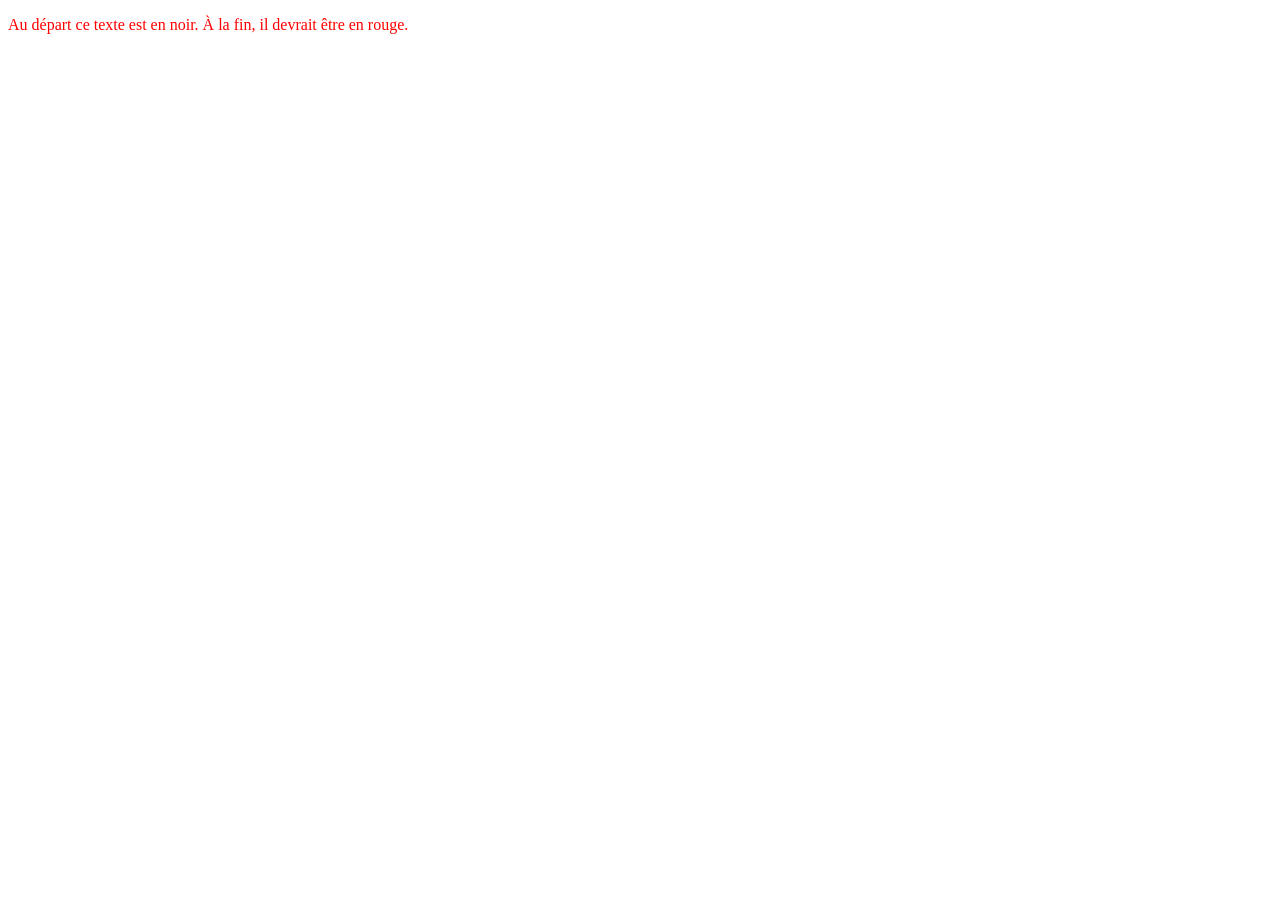
<file: exercice-1/index.html>
<!DOCTYPE html>
<html lang="fr">
    <head>
        <meta charset="utf-8" >
        <title>
            Exercice 1 : changer la couleur du texte
        </title>
    </head>
    <body>
        <p id="text">
            Au départ ce texte est en noir. À la fin, il devrait être en rouge.
        </p>
    </body>
    <script type="application/javascript" src="index.js"></script>
</html>
</file>
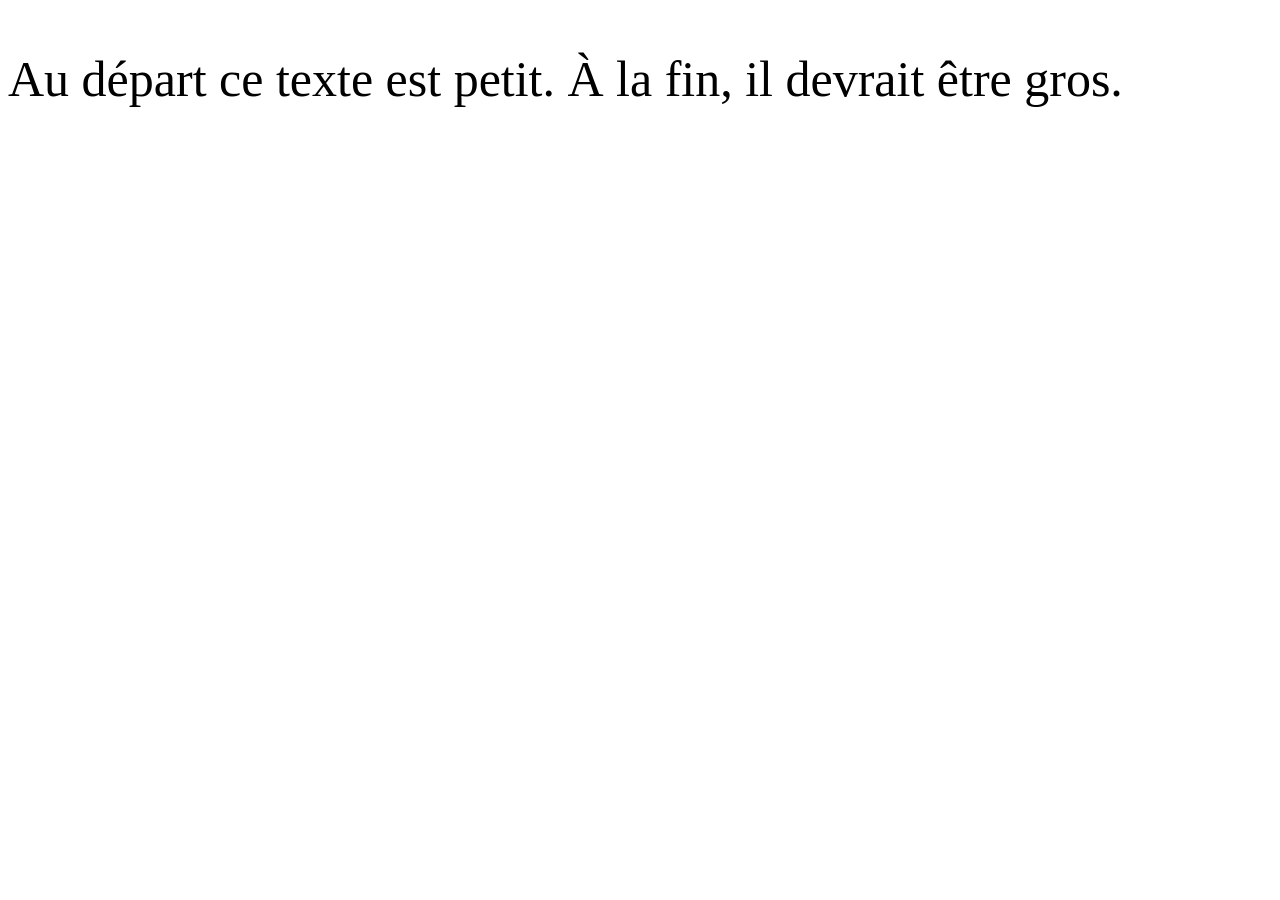
<file: exercice-2/index.html>
<!DOCTYPE html>
<html lang="fr">
    <head>
        <meta charset="utf-8" >
        <title>
            Exercice 2 : changer la taille du texte
        </title>
    </head>
    <body>
        <p id="text">
            Au départ ce texte est petit. À la fin, il devrait être gros.
        </p>
    </body>
    <script type="application/javascript" src="index.js"></script>
</html>
</file>
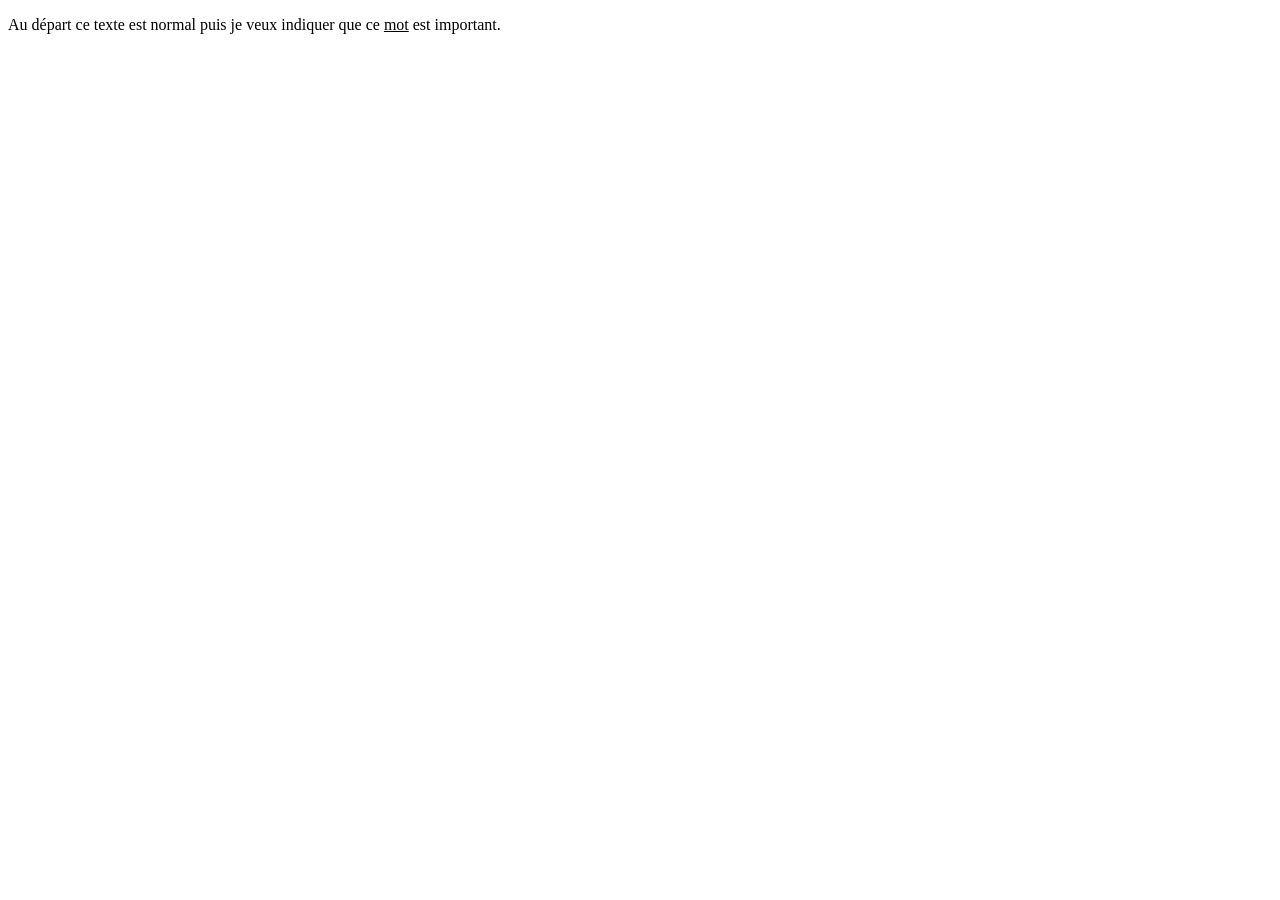
<file: exercice-3/index.html>
<!DOCTYPE html>
<html lang="fr">
    <head>
        <meta charset="utf-8" >
        <title>
            Exercice 3 : souligner un texte
        </title>
    </head>
    <body>
        <p id="text">
            Au départ ce texte est normal puis je veux indiquer que ce <span>mot</span> est important.
        </p>
    </body>
    <script type="application/javascript" src="index.js"></script>
</html>
</file>
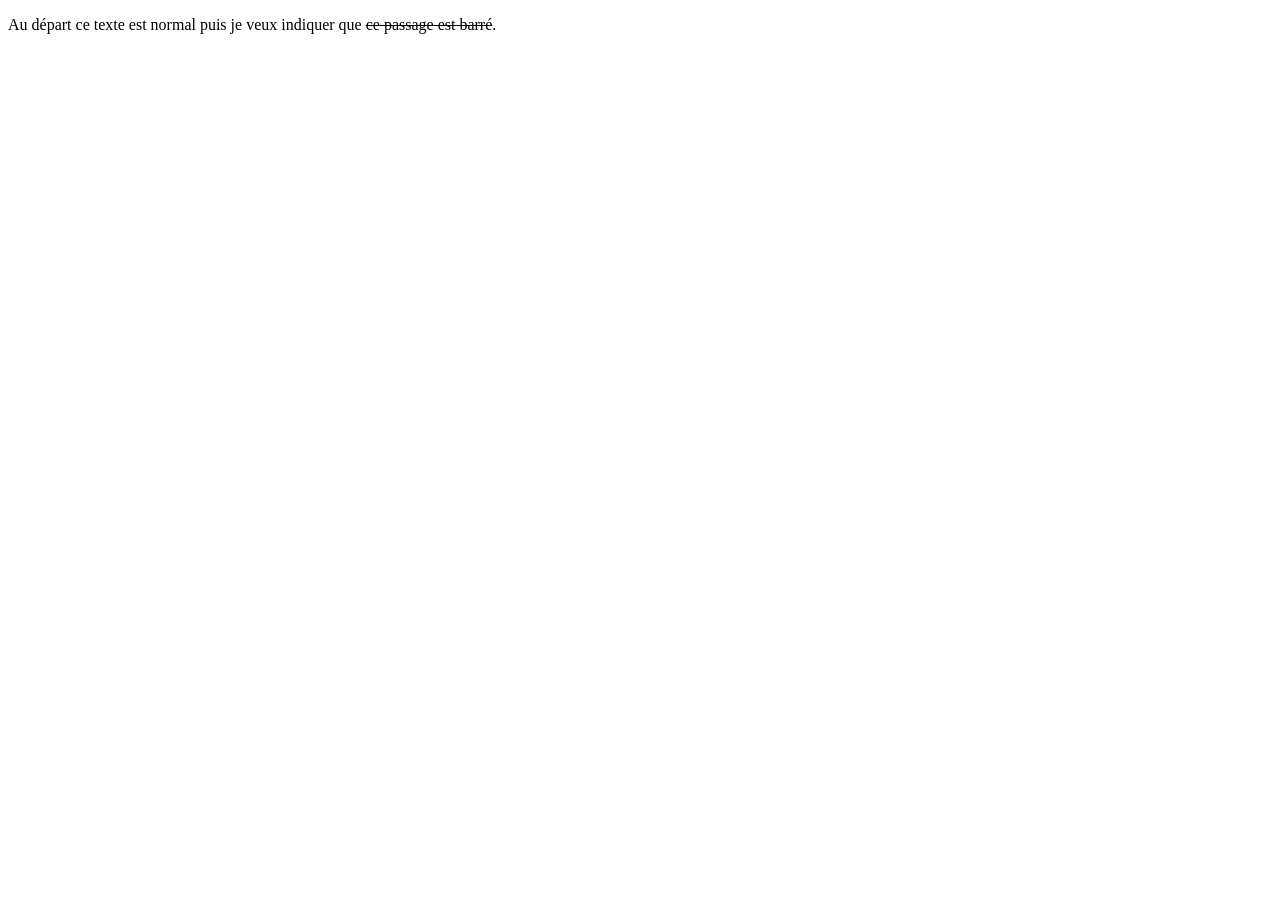
<file: exercice-4/index.html>
<!DOCTYPE html>
<html lang="fr">
    <head>
        <meta charset="utf-8" >
        <title>
            Exercice 4 : barrer un texte
        </title>
    </head>
    <body>
        <p id="text">
            Au départ ce texte est normal puis je veux indiquer que <span>ce passage est barré</span>.
        </p>
    </body>
    <script type="application/javascript" src="index.js"></script>
</html>
</file>
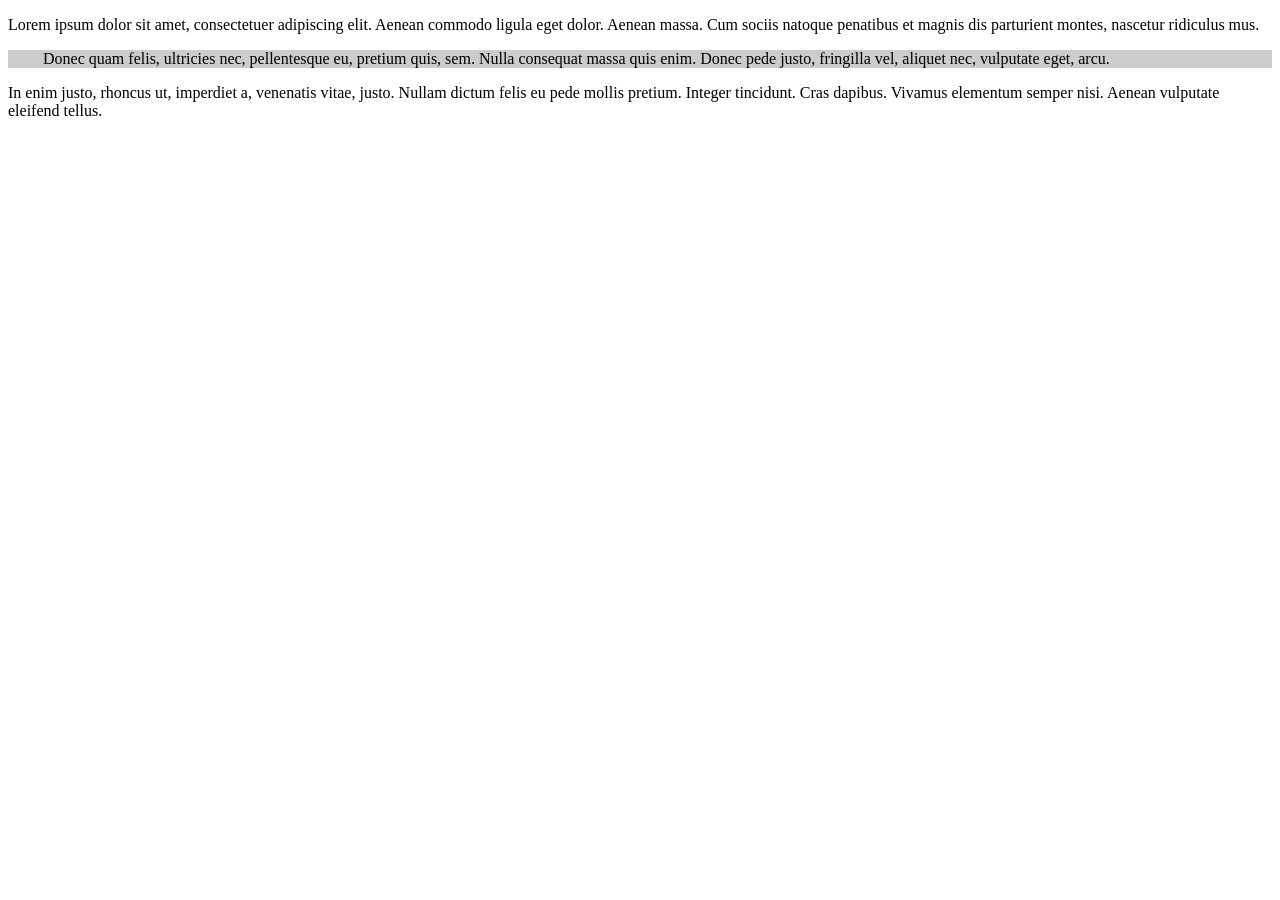
<file: exercice-5/index.html>
<!DOCTYPE html>
<html lang="fr">
    <head>
        <meta charset="utf-8" >
        <title>
            Exercice 5 : ajouter une classe
        </title>
    </head>
    <body>
        <style>
            .info {
                background-color: #ccc;
                padding-left: 35px
            }
        </style>
        <p>
            Lorem ipsum dolor sit amet, consectetuer adipiscing elit. Aenean commodo ligula eget dolor. Aenean massa. Cum sociis natoque penatibus et magnis dis parturient montes, nascetur ridiculus mus.
        </p>

        <p>
            Donec quam felis, ultricies nec, pellentesque eu, pretium quis, sem. Nulla consequat massa quis enim. Donec pede justo, fringilla vel, aliquet nec, vulputate eget, arcu.
        </p>

        <p>
            In enim justo, rhoncus ut, imperdiet a, venenatis vitae, justo. Nullam dictum felis eu pede mollis pretium. Integer tincidunt. Cras dapibus. Vivamus elementum semper nisi. Aenean vulputate eleifend tellus.
        </p>

    </body>
    <script type="application/javascript" src="index.js"></script>
</html>
</file>
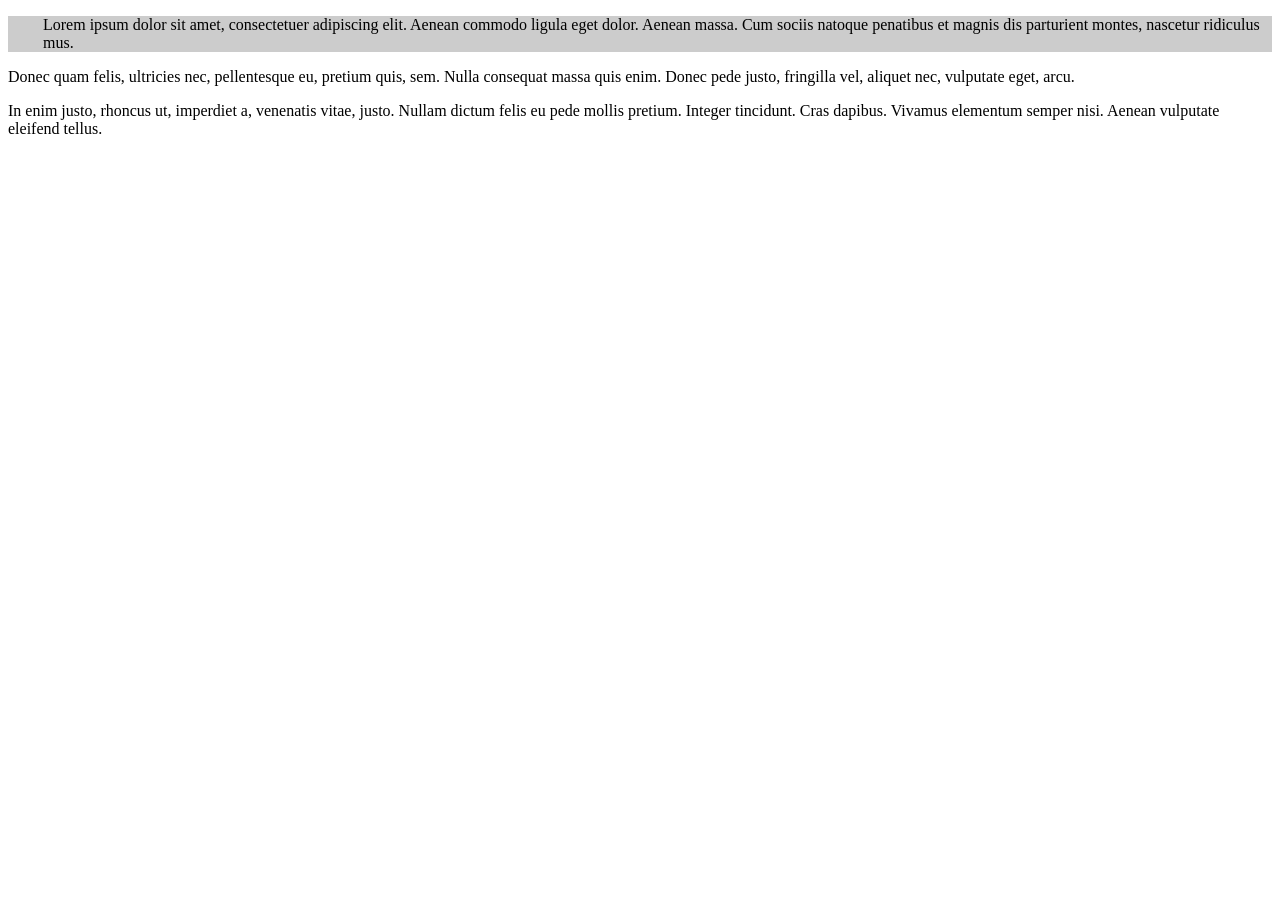
<file: exercice-6/index.html>
<!DOCTYPE html>
<html lang="fr">
    <head>
        <meta charset="utf-8" >
        <title>
            Exercice 6 : retirer une classe
        </title>
    </head>
    <body>
        <style>
            .info {
                background-color: #ccc;
                padding-left: 35px
            }
        </style>
        <p class="info">
            Lorem ipsum dolor sit amet, consectetuer adipiscing elit. Aenean commodo ligula eget dolor. Aenean massa. Cum sociis natoque penatibus et magnis dis parturient montes, nascetur ridiculus mus.
        </p>

        <p>
            Donec quam felis, ultricies nec, pellentesque eu, pretium quis, sem. Nulla consequat massa quis enim. Donec pede justo, fringilla vel, aliquet nec, vulputate eget, arcu.
        </p>

        <p class="info">
            In enim justo, rhoncus ut, imperdiet a, venenatis vitae, justo. Nullam dictum felis eu pede mollis pretium. Integer tincidunt. Cras dapibus. Vivamus elementum semper nisi. Aenean vulputate eleifend tellus.
        </p>

    </body>
    <script type="application/javascript" src="index.js"></script>
</html>
</file>
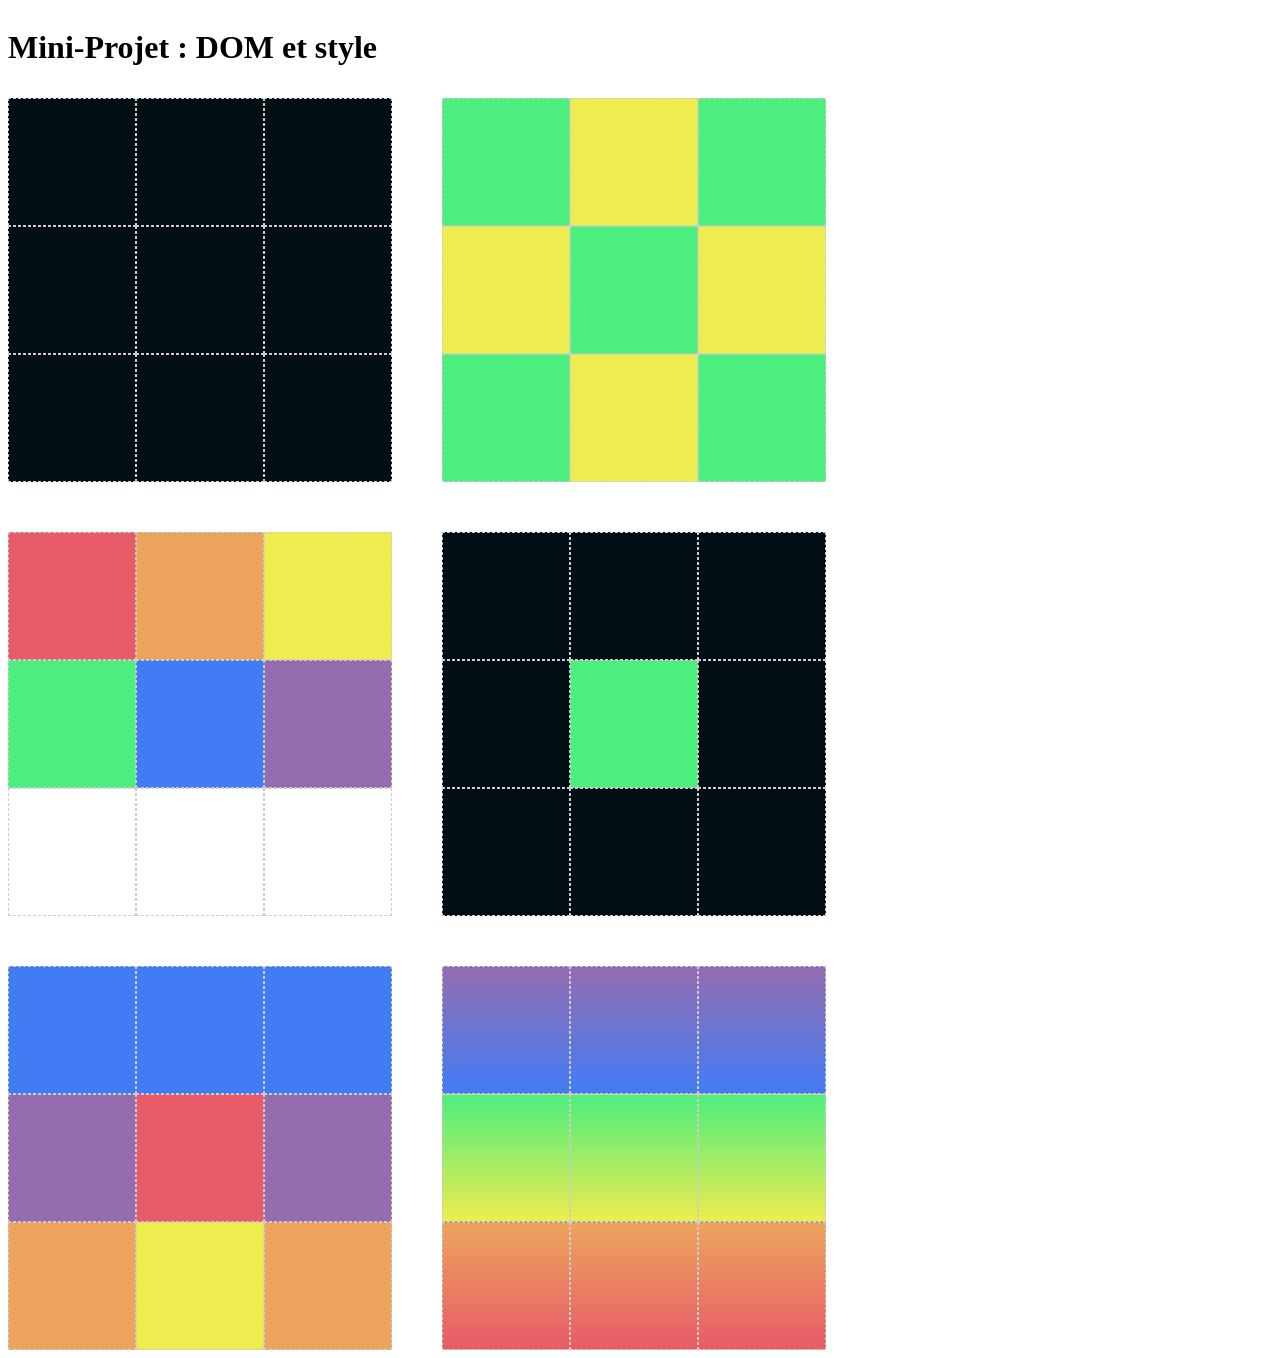
<file: mini-projet/index.html>
<!DOCTYPE html>
<html lang="fr">
    <head>
        <meta charset="utf-8" >
        <title>Mini-Projet : DOM et style</title>
        <link rel="stylesheet" href="style.css">
    </head>
    <body>
        <header>
            <h1>Mini-Projet : DOM et style</h1>
        </header>
        <main>
            <section class="grid">
                <div></div>
                <div></div>
                <div></div>
                <div></div>
                <div></div>
                <div></div>
                <div></div>
                <div></div>
                <div></div>
            </section>
            <section class="grid">
                <div></div>
                <div></div>
                <div></div>
                <div></div>
                <div></div>
                <div></div>
                <div></div>
                <div></div>
                <div></div>
            </section>
            <section class="grid">
                <div></div>
                <div></div>
                <div></div>
                <div></div>
                <div></div>
                <div></div>
                <div></div>
                <div></div>
                <div></div>
            </section>
            <section class="grid">
                <div></div>
                <div></div>
                <div></div>
                <div></div>
                <div></div>
                <div></div>
                <div></div>
                <div></div>
                <div></div>
            </section>
            <section class="grid">
                <div></div>
                <div></div>
                <div></div>
                <div></div>
                <div></div>
                <div></div>
                <div></div>
                <div></div>
                <div></div>
            </section>
            <section class="grid">
                <div></div>
                <div></div>
                <div></div>
                <div></div>
                <div></div>
                <div></div>
                <div></div>
                <div></div>
                <div></div>
            </section>
        </main>
    </body>
    <script type="application/javascript" src="index.js"></script>
</html>
</file>
<file: mini-projet/style.css>
body {
    display: grid;
    grid-template-rows: 10vh minmax(90vh, max-content);

    main {
        display: grid;
        grid-template-columns: 30vw 30vw;
        column-gap: 50px;
        row-gap: 50px;

        .grid {
            height: 30vw;
            display: grid;
            grid-template-columns: repeat(3, 1fr);

            div {
                border: 1px dashed #ccc;
            }
        }
    }
}
</file>
